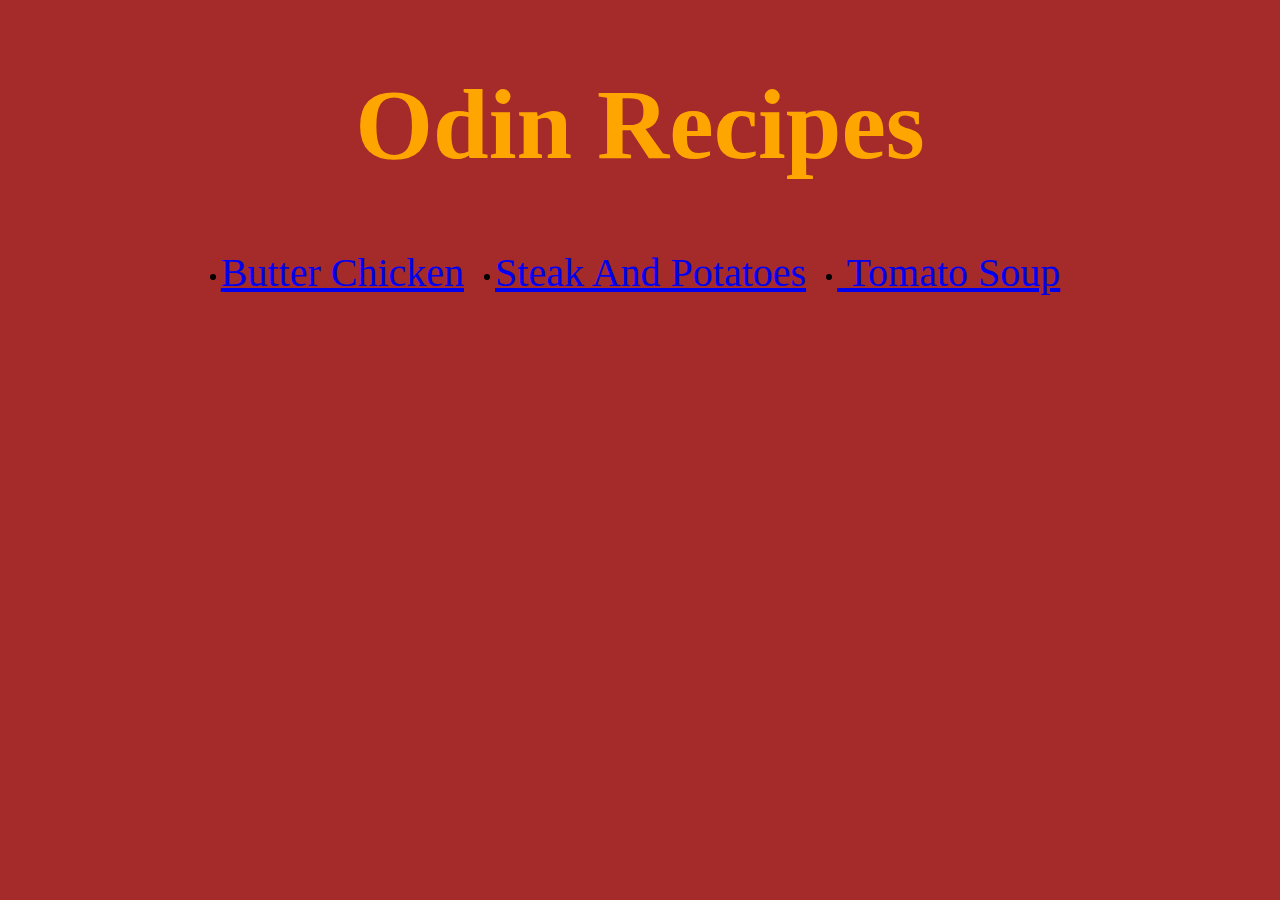
<file: index.html>
<!DOCTYPE html>
<html lang="en">
  <head>
    <meta charset="UTF-8">
    <meta http-equiv="X-UA-Compatible" content="IE=edge">
    <meta name="viewport" content="width=device-width, initial-scale=1.0">
    <title>My First Odin Project</title>
    <link rel="stylesheet" href="styles.css">
  </head>
  <body>
    <h1>Odin Recipes</h1>
      <ul>
    <li><a href="recipes/butterchicken.html">Butter Chicken</a></li> 
    <li><a href="recipes/garlic-butter-steak-and-potatoes.html">Steak and Potatoes </a></li>
    <li><a href="recipes/tomato-bisque.html"> Tomato Soup</a></li>
      </ul>
  </body>
</html>
</file>
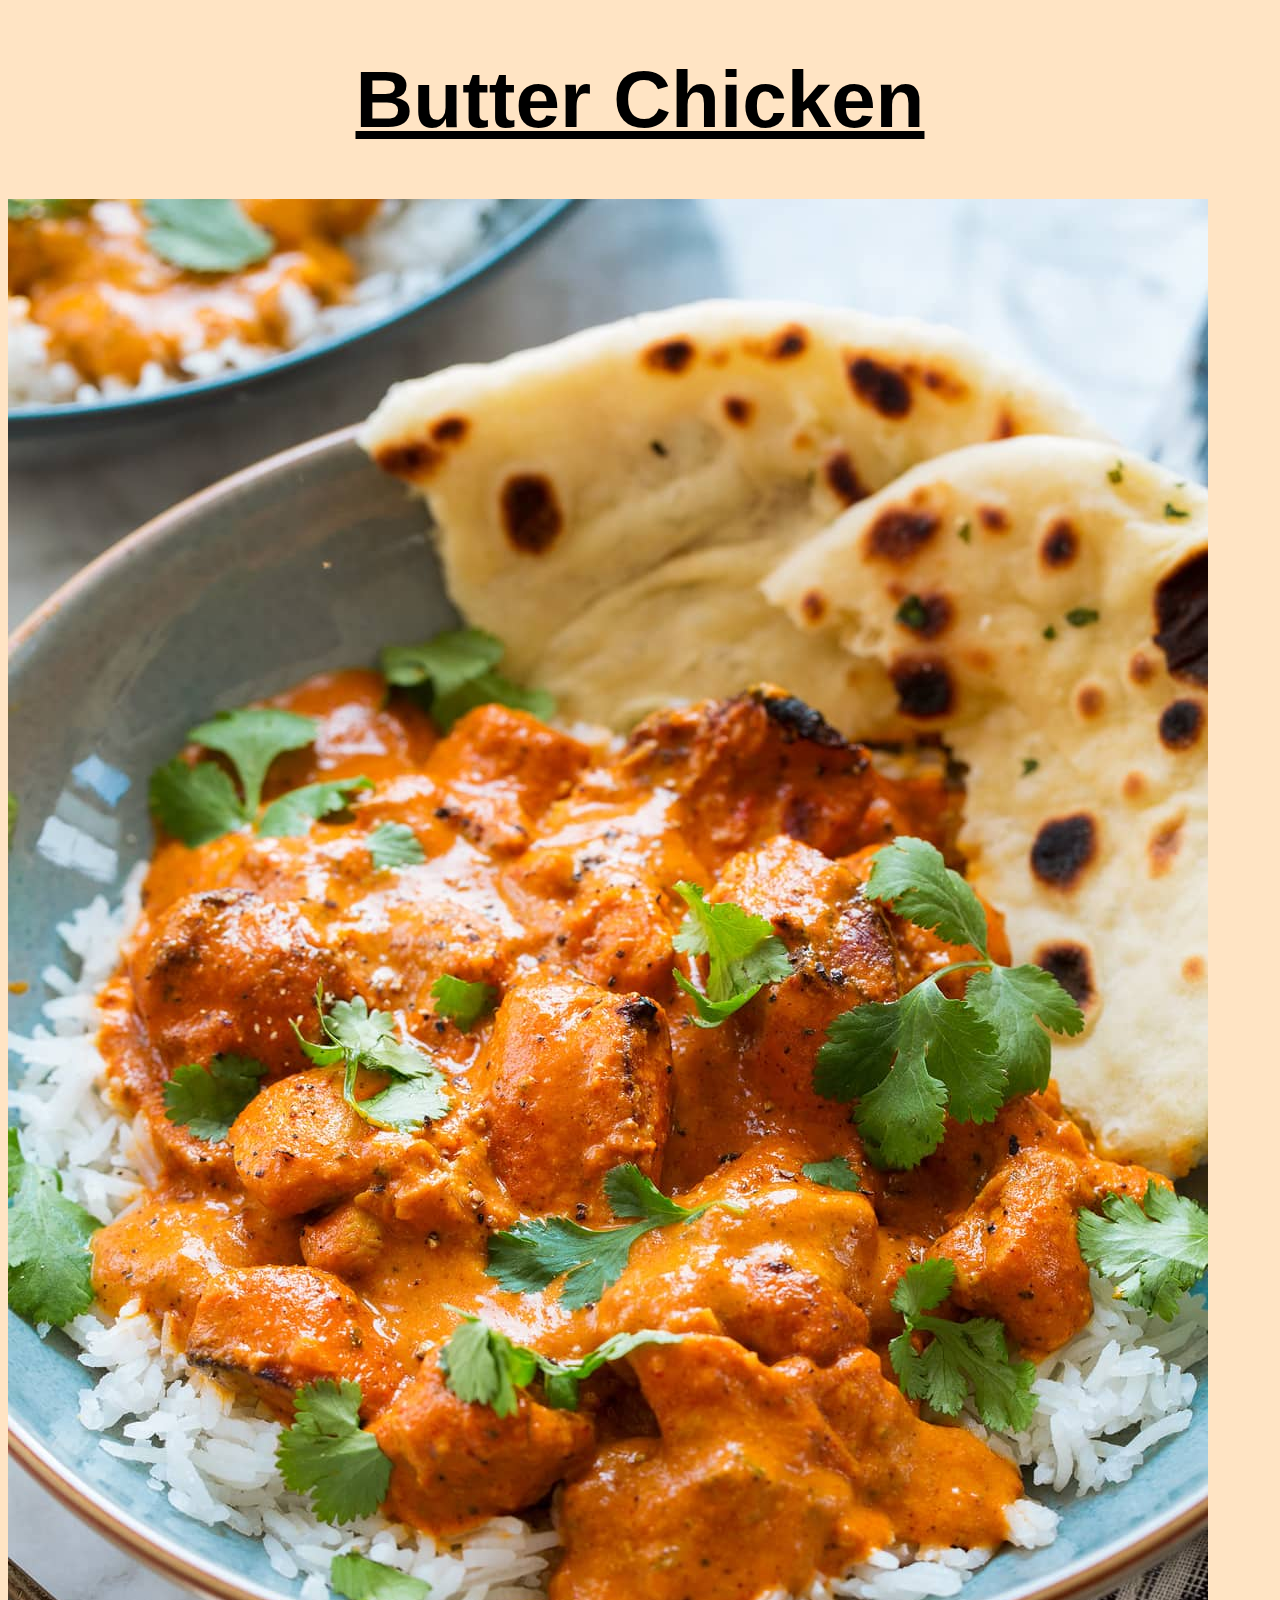
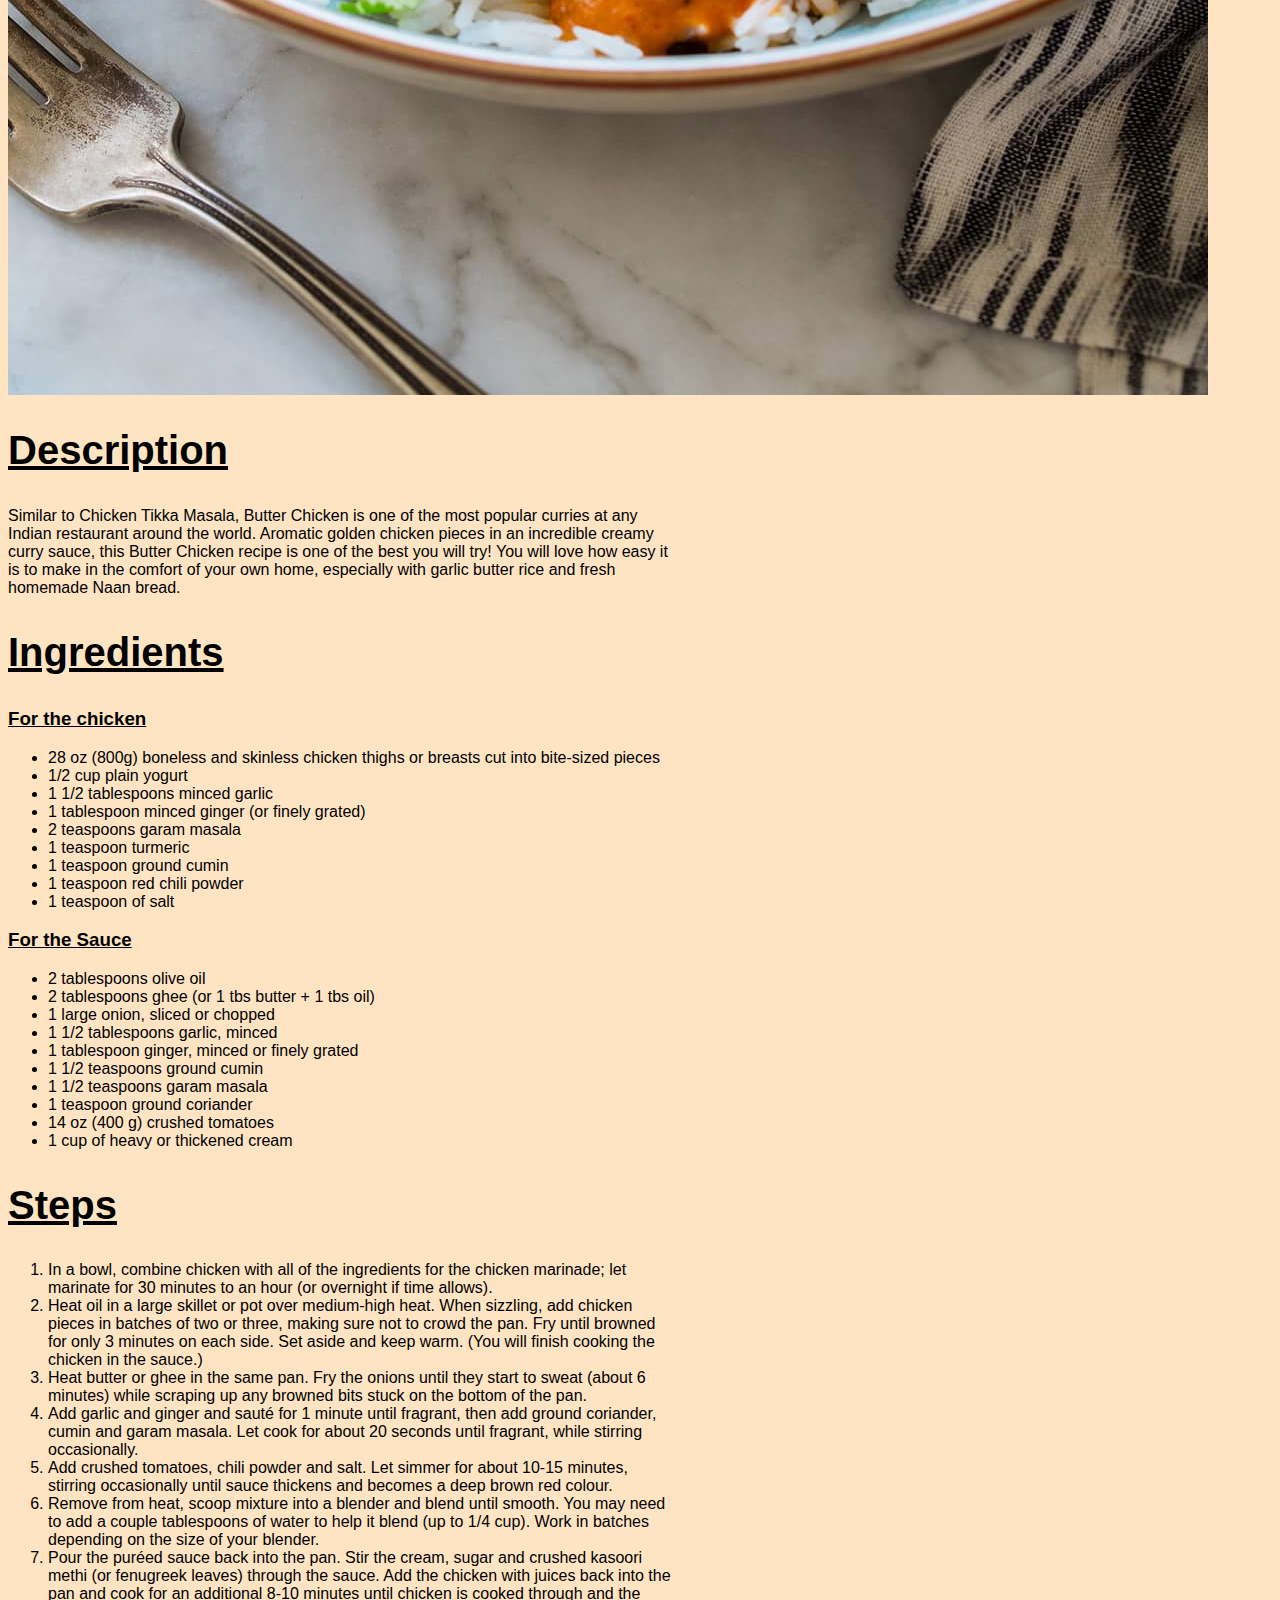
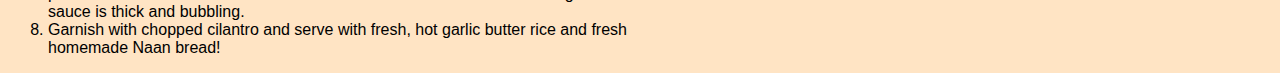
<file: recipes/butterchicken.html>
<!DOCTYPE html>
<html lang="en">
  <head>
    <meta charset="UTF-8">
    <title>butterchicken</title>
    <link rel="stylesheet" href="recipes-style.css">
  </head>

  <body>
    <h1>Butter Chicken</h1>
    <img src="../images1/butter-chicken-4.jpg">
    <h2>Description</h2>
    <p>Similar to Chicken Tikka Masala, Butter Chicken is one of the most popular curries at any Indian restaurant around the world. Aromatic golden chicken pieces in an incredible creamy curry sauce, this Butter Chicken recipe is one of the best you will try! You will love how easy it is to make in the comfort of your own home, especially with garlic butter rice and fresh homemade Naan bread.</p>
    <h2>Ingredients</h2>
    <h3>For the chicken</h3>
    <ul>
        <li>28 oz (800g) boneless and skinless chicken thighs or breasts cut into bite-sized pieces</li>
        <li>1/2 cup plain yogurt</li>
        <li>1 1/2 tablespoons minced garlic</li>
        <li>1 tablespoon minced ginger (or finely grated)</li>
        <li>2 teaspoons garam masala</li>
        <li>1 teaspoon turmeric</li>
        <li>1 teaspoon ground cumin</li>
        <li>1 teaspoon red chili powder</li>
        <li>1 teaspoon of salt</li>
    </ul>
    <h3>For the Sauce</h3>
    <ul>
        <li>2 tablespoons olive oil</li>
        <li>2 tablespoons ghee (or 1 tbs butter + 1 tbs oil)</li>
        <li>1 large onion, sliced or chopped</li>
        <li>1 1/2 tablespoons garlic, minced</li>
        <li>1 tablespoon ginger, minced or finely grated</li>
        <li>1 1/2 teaspoons ground cumin</li>
        <li>1 1/2 teaspoons garam masala</li>
        <li>1 teaspoon ground coriander</li>
        <li>14 oz (400 g) crushed tomatoes</li>
        <li>1 cup of heavy or thickened cream</li>
    </ul>
    <h2>Steps</h2>
    <ol>
        <li>In a bowl, combine chicken with all of the ingredients for the chicken marinade; let marinate for 30 minutes to an hour (or overnight if time allows).</li>
        <li>Heat oil in a large skillet or pot over medium-high heat. When sizzling, add chicken pieces in batches of two or three, making sure not to crowd the pan. Fry until browned for only 3 minutes on each side. Set aside and keep warm. (You will finish cooking the chicken in the sauce.)</li>
        <li>Heat butter or ghee in the same pan. Fry the onions until they start to sweat (about 6 minutes) while scraping up any browned bits stuck on the bottom of the pan. </li>
        <li>Add garlic and ginger and sauté for 1 minute until fragrant, then add ground coriander, cumin and garam masala. Let cook for about 20 seconds until fragrant, while stirring occasionally.</li>
        <li>Add crushed tomatoes, chili powder and salt. Let simmer for about 10-15 minutes, stirring occasionally until sauce thickens and becomes a deep brown red colour.</li>
        <li>Remove from heat, scoop mixture into a blender and blend until smooth. You may need to add a couple tablespoons of water to help it blend (up to 1/4 cup). Work in batches depending on the size of your blender.</li>
        <li>Pour the puréed sauce back into the pan. Stir the cream, sugar and crushed kasoori methi (or fenugreek leaves) through the sauce. Add the chicken with juices back into the pan and cook for an additional 8-10 minutes until chicken is cooked through and the sauce is thick and bubbling.</li>
        <li>Garnish with chopped cilantro and serve with fresh, hot garlic butter rice and fresh homemade Naan bread!</li>
    </ol>
</body>
</html>
</file>
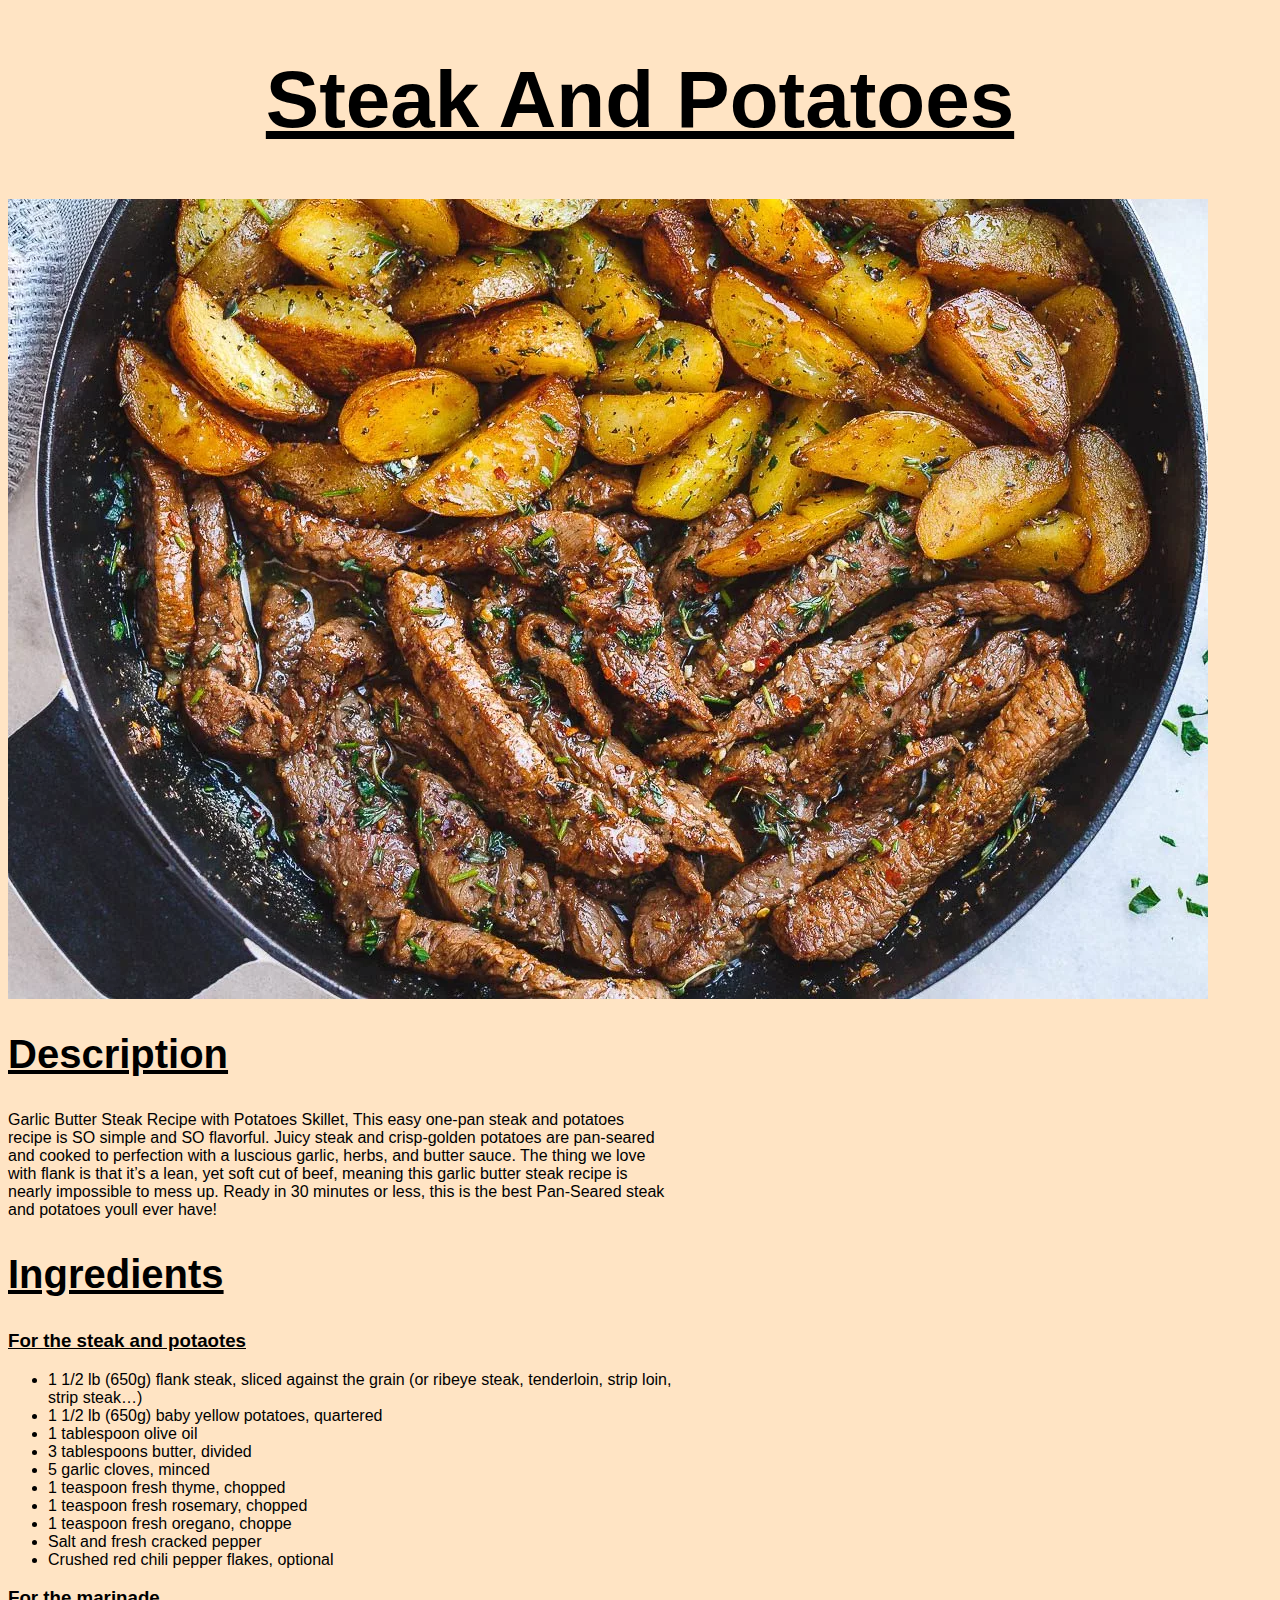
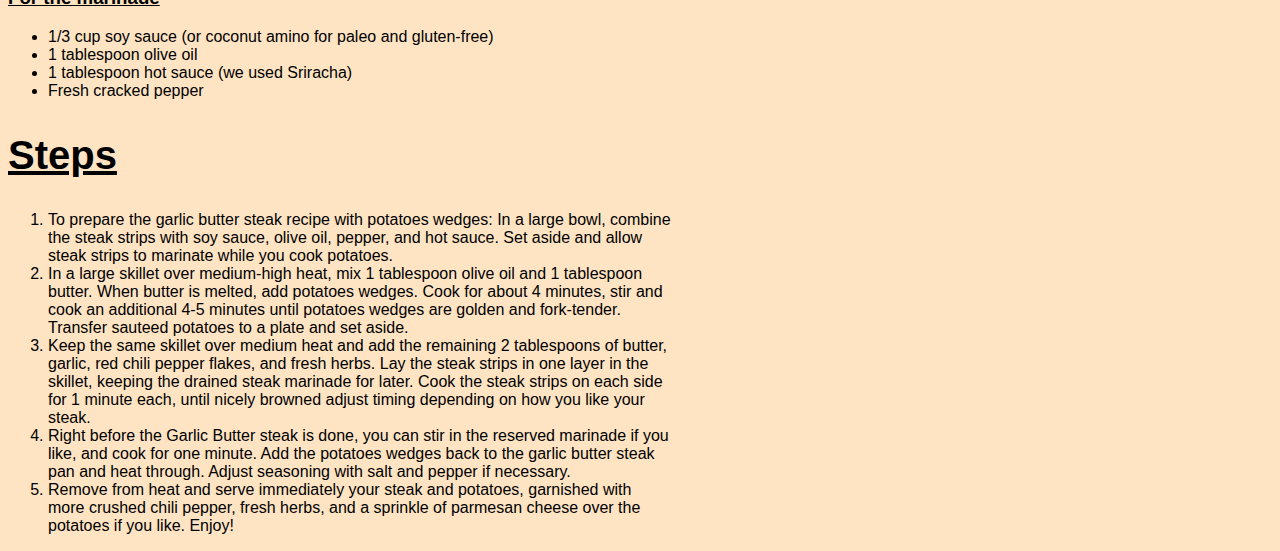
<file: recipes/garlic-butter-steak-and-potatoes.html>
<!DOCTYPE html>
<html lang="en">
  <head>
    <meta charset="UTF-8">
    <link rel="stylesheet" href="recipes-style.css">
    <title>Garlic Butter Steak And Potatoes</title>
  </head>
  <body>
    <h1>Steak And Potatoes</h1>
    <img src="../images1/Garlic-Butter-flank-Steak-and-Potatoes-Skillet.jpg" alt="Steak-Pic">
    <h2>Description</h2>
    <p class="text">Garlic Butter Steak  Recipe with Potatoes Skillet, This easy one-pan steak and potatoes recipe is SO simple and SO flavorful. Juicy steak and crisp-golden potatoes are pan-seared and cooked to perfection with a luscious garlic, herbs, and butter sauce. The thing we love with flank is that it’s a lean, yet soft cut of beef, meaning this garlic butter steak recipe is nearly impossible to mess up. Ready in 30 minutes or less, this is the best Pan-Seared steak and potatoes youll ever have!</p>
    <h2>Ingredients</h2>
    <h3>For the steak and potaotes</h3>
    <ul>
      <li>1 1/2 lb (650g) flank steak, sliced against the grain (or ribeye steak, tenderloin, strip loin, strip steak…)</li>
      <li>1 1/2 lb (650g) baby yellow potatoes, quartered</li>
      <li>1 tablespoon olive oil</li>
      <li>3 tablespoons butter, divided</li>
      <li>5 garlic cloves, minced</li>
      <li>1 teaspoon fresh thyme, chopped</li>
      <li>1 teaspoon fresh rosemary, chopped</li>
      <li>1 teaspoon fresh oregano, choppe</li>
      <li>Salt and fresh cracked pepper</li>
      <li>Crushed red chili pepper flakes, optional</li>
    </ul>
    <h3>For the marinade</h3>
    <ul>
      <li>1/3 cup soy sauce (or coconut amino for paleo and gluten-free)</li>
      <li>1 tablespoon olive oil</li>
      <li>1 tablespoon hot sauce (we used Sriracha)</li>
      <li>Fresh cracked pepper</li>
    </ul>
    <h2>Steps</h2>
      <ol>
        <li>To prepare the garlic butter steak recipe with potatoes wedges: In a large bowl, combine the steak strips with soy sauce, olive oil, pepper, and hot sauce. Set aside and allow steak strips to marinate while you cook potatoes.</li>
        <li>In a large skillet over medium-high heat, mix 1 tablespoon olive oil and 1 tablespoon butter. When butter is melted, add potatoes wedges. Cook for about 4 minutes, stir and cook an additional 4-5 minutes until potatoes wedges are golden and fork-tender. Transfer sauteed potatoes to a plate and set aside.</li>
        <li>Keep the same skillet over medium heat and add the remaining 2 tablespoons of butter, garlic, red chili pepper flakes, and fresh herbs. Lay the steak strips in one layer in the skillet, keeping the drained steak marinade for later. Cook the steak strips on each side for 1 minute each, until nicely browned adjust timing depending on how you like your steak.</li>
        <li>Right before the Garlic Butter steak is done, you can stir in the reserved marinade if you like, and cook for one minute. Add the potatoes wedges back to the garlic butter steak pan and heat through. Adjust seasoning with salt and pepper if necessary.</li>
        <li> Remove from heat and serve immediately your steak and potatoes, garnished with more crushed chili pepper, fresh herbs, and a sprinkle of parmesan cheese over the potatoes if you like. Enjoy!</li>
      </ol>
  </body>
</html>
</file>
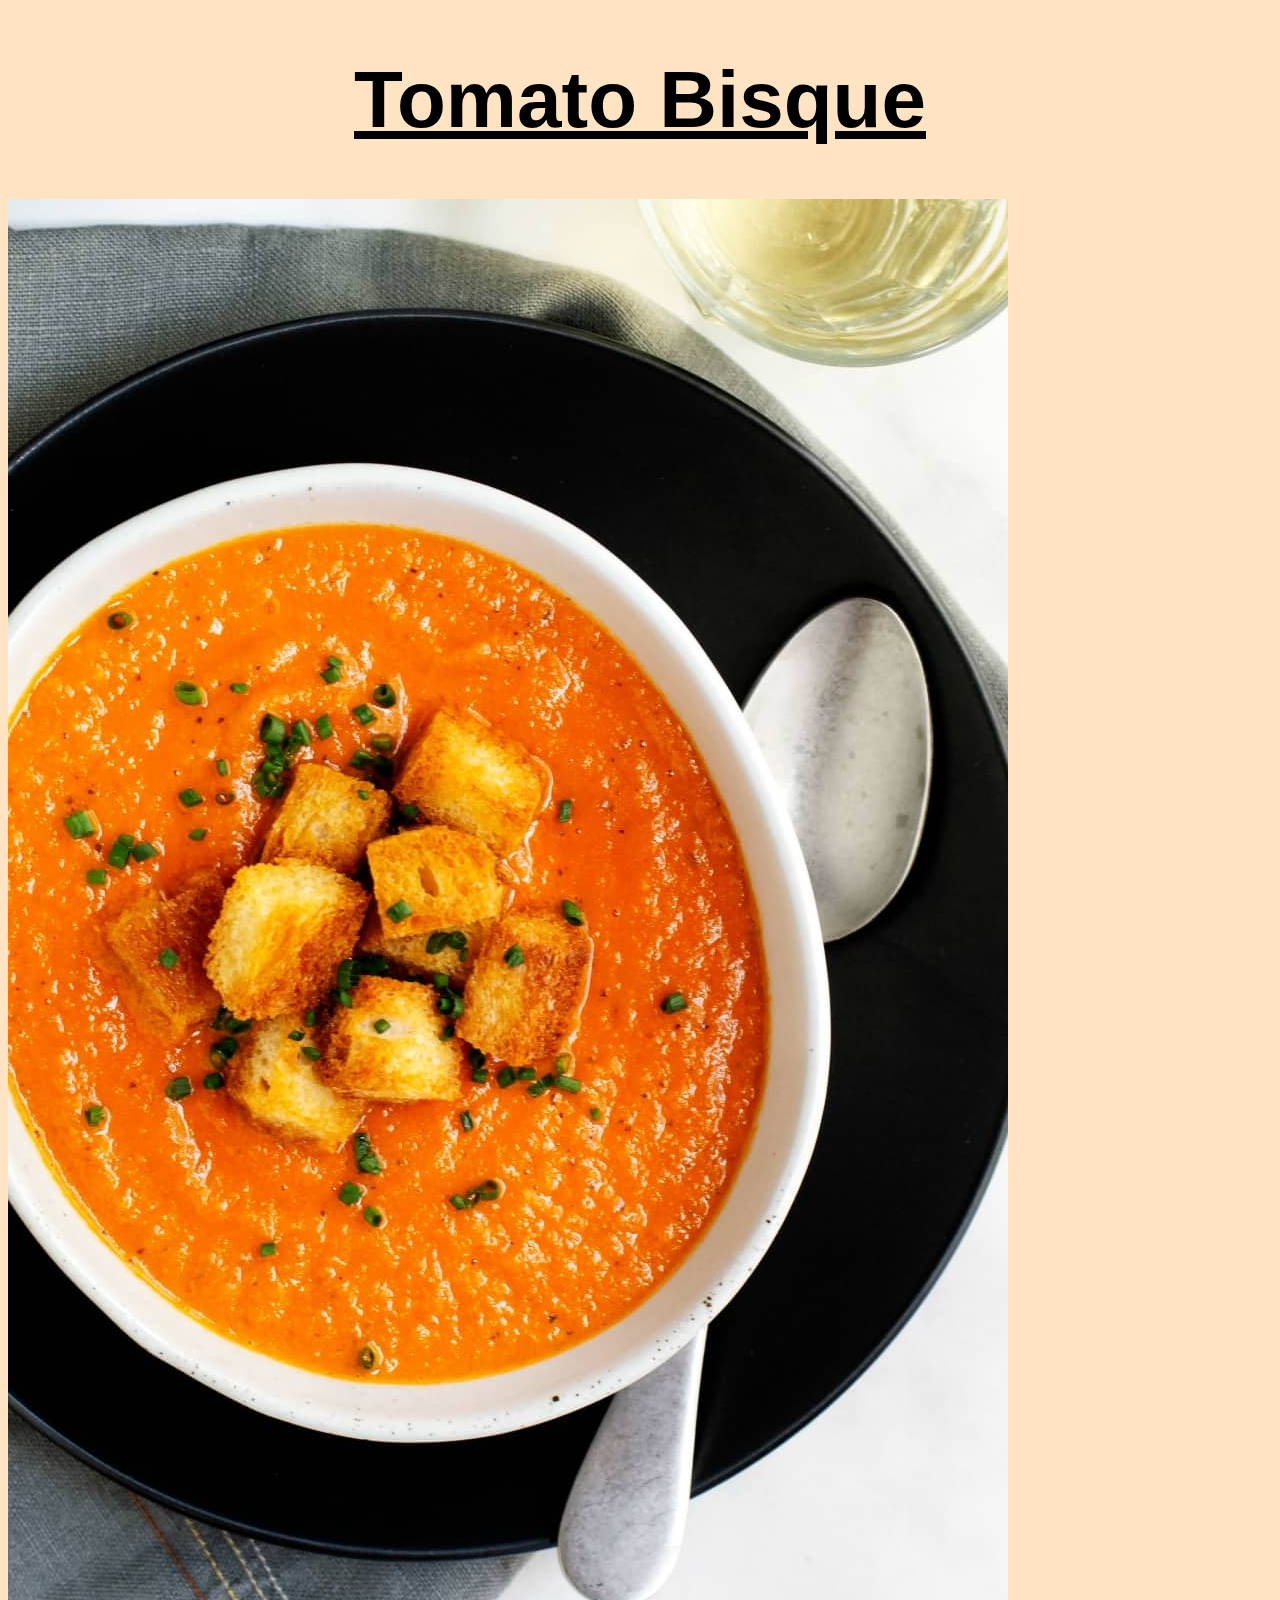
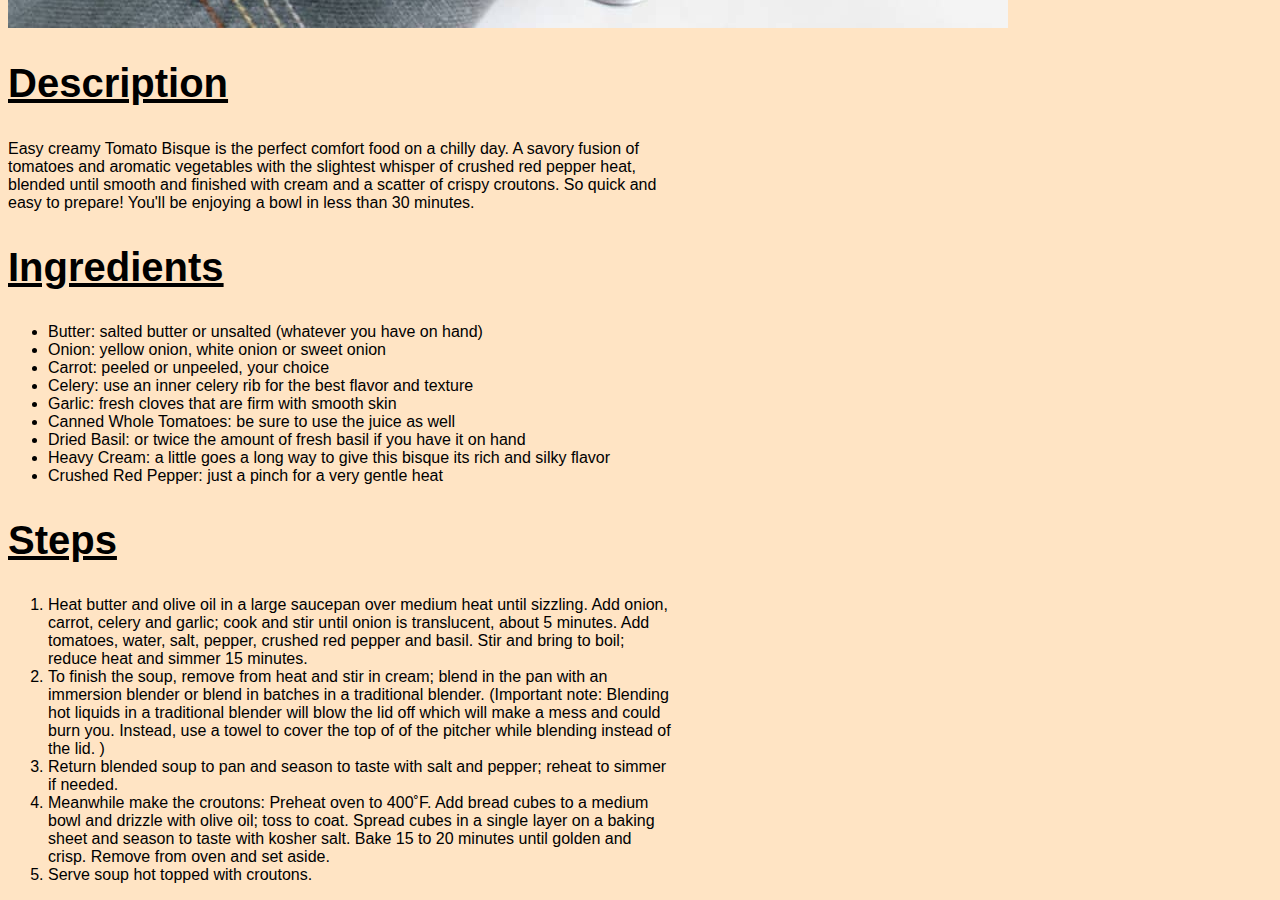
<file: recipes/tomato-bisque.html>
<!DOCTYPE html>
<html>
    <head>
        <meta charset="utf-8">
        <title>Tomato Bisque</title>
        <link rel="stylesheet" href="recipes-style.css">
    </head>
    <body>
        <h1>Tomato Bisque</h1>
        <img src="../images1/Creamy-Tomato-Bisque-served-in-a-white-oval-bowl.jpg">
        <h2>Description</h2>
        <p>Easy creamy Tomato Bisque is the perfect comfort food on a chilly day. A savory fusion of tomatoes and aromatic vegetables with the slightest whisper of crushed red pepper heat, blended until smooth and finished with cream and a scatter of crispy croutons. So quick and easy to prepare! You'll be enjoying a bowl in less than 30 minutes.</p>
        <h2>Ingredients</h2>
                <ul>
                    <li>Butter: salted butter or unsalted (whatever you have on hand)</li>
                    <li>Onion: yellow onion, white onion or sweet onion</li>
                    <li>Carrot: peeled or unpeeled, your choice</li>
                    <li>Celery: use an inner celery rib for the best flavor and texture</li>
                    <li>Garlic: fresh cloves that are firm with smooth skin</li>
                    <li>Canned Whole Tomatoes: be sure to use the juice as well</li>
                    <li>Dried Basil: or twice the amount of fresh basil if you have it on hand</li>
                    <li>Heavy Cream: a little goes a long way to give this bisque its rich and silky flavor</li>
                    <li>Crushed Red Pepper: just a pinch for a very gentle heat</li>
                </ul>
        <h2>Steps</h2>
                <ol>
                    <li>Heat butter and olive oil in a large saucepan over medium heat until sizzling. Add onion, carrot, celery and garlic; cook and stir until onion is translucent, about 5 minutes. Add tomatoes, water, salt, pepper, crushed red pepper and basil. Stir and bring to boil; reduce heat and simmer 15 minutes.</li>
                    <li>To finish the soup, remove from heat and stir in cream; blend in the pan with an immersion blender or blend in batches in a traditional blender. (Important note: Blending hot liquids in a traditional blender will blow the lid off which will make a mess and could burn you. Instead, use a towel to cover the top of of the pitcher while blending instead of the lid. )</li>
                    <li>Return blended soup to pan and season to taste with salt and pepper; reheat to simmer if needed.</li>    
                    <li>Meanwhile make the croutons: Preheat oven to 400˚F. Add bread cubes to a medium bowl and drizzle with olive oil; toss to coat. Spread cubes in a single layer on a baking sheet and season to taste with kosher salt. Bake 15 to 20 minutes until golden and crisp. Remove from oven and set aside.</li>
                    <li>Serve soup hot topped with croutons.</li>
                </ol>
    </body>
</html>
</file>
<file: styles.css>
/* Syling for Recipies html */

* {
    text-transform: capitalize;    
    background-color: brown;
}

h1 {
    
    color: orange;
    text-align: center;
    font-size: 100px;

}

ul {
    
    font-size: 40px;
    color: aquamarine;
    text-align: center;
    list-style-type: none;
    padding: 0;
    margin: 0;
}

li {
    display: inline-block;
    margin-right: 10px;
    position: relative;
}

li::before {
    content: "";
    display: inline-block;
    width: 6px;
    height: 6px;
    border-radius: 50%;
    background-color: black;
    margin-right: 5px;
    vertical-align: middle;
}
</file>
<file: recipes/recipes-style.css>
/*This is for all 3 recipies*/


* {
 font-family: 'Franklin Gothic Medium', 'Arial Narrow', Arial, sans-serif;
 background-color: bisque;
}

h1 {
    text-align: center;
    font-size: 80px;
    text-decoration: underline;

}

img {
    display: flex;
    size-adjust: 200px;
}

p {
    text-align: left;
    margin-right: 600px;
}

h2 {
    font-size: 40px;
    text-decoration: underline;
}

h3 {
    text-decoration: underline;
}

ul {
    margin-right: 600px;
}

ol {
    margin-right: 600px;
}
</file>
